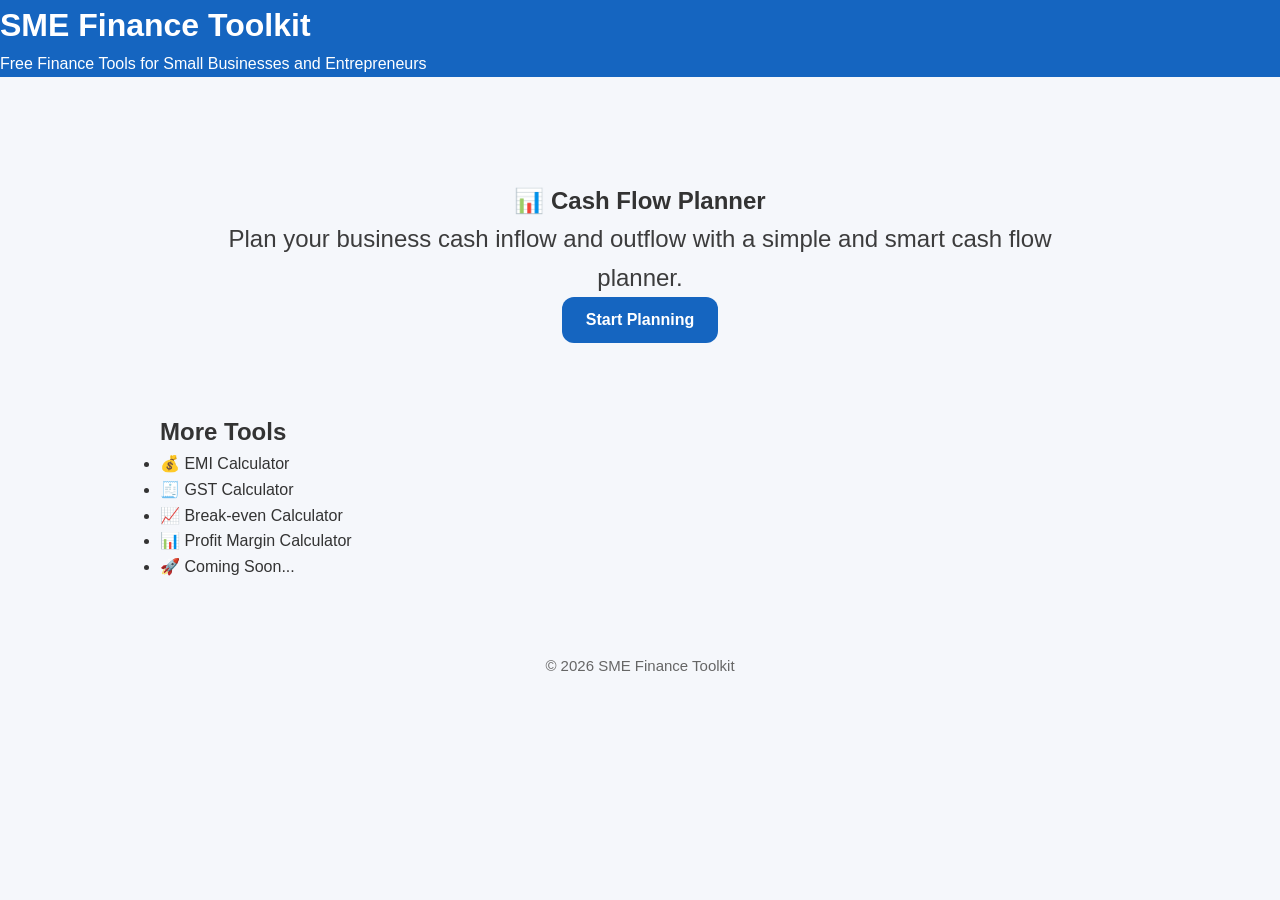
<file: index.html>
<!DOCTYPE html>
<html lang="en">
<head>
    <meta charset="UTF-8">
    <meta name="viewport" content="width=device-width, initial-scale=1.0">
    <title>SME Finance Toolkit</title>

    <!-- CSS -->
    <link rel="stylesheet" href="style.css">
</head>

<body>

    <header>
        <h1>SME Finance Toolkit</h1>
        <p>Free Finance Tools for Small Businesses and Entrepreneurs</p>
    </header>

    <main>

        <section class="hero">

            <div class="tool-card">

                <h2>📊 Cash Flow Planner</h2>

                <p>
                    Plan your business cash inflow and outflow
                    with a simple and smart cash flow planner.
                </p>

                <a href="pages/planner.html">
                    <button>
                        Start Planning
                    </button>
                </a>

            </div>

        </section>

        <section class="coming-soon">

            <h2>More Tools</h2>

            <ul>

                <li>💰 EMI Calculator</li>

                <li>🧾 GST Calculator</li>

                <li>📈 Break-even Calculator</li>

                <li>📊 Profit Margin Calculator</li>

                <li>🚀 Coming Soon...</li>

            </ul>

        </section>

    </main>

    <footer>

        <p>
            © 2026 SME Finance Toolkit
        </p>

    </footer>

    <!-- JavaScript -->
    <script src="script.js"></script>

</body>
</html>
</file>
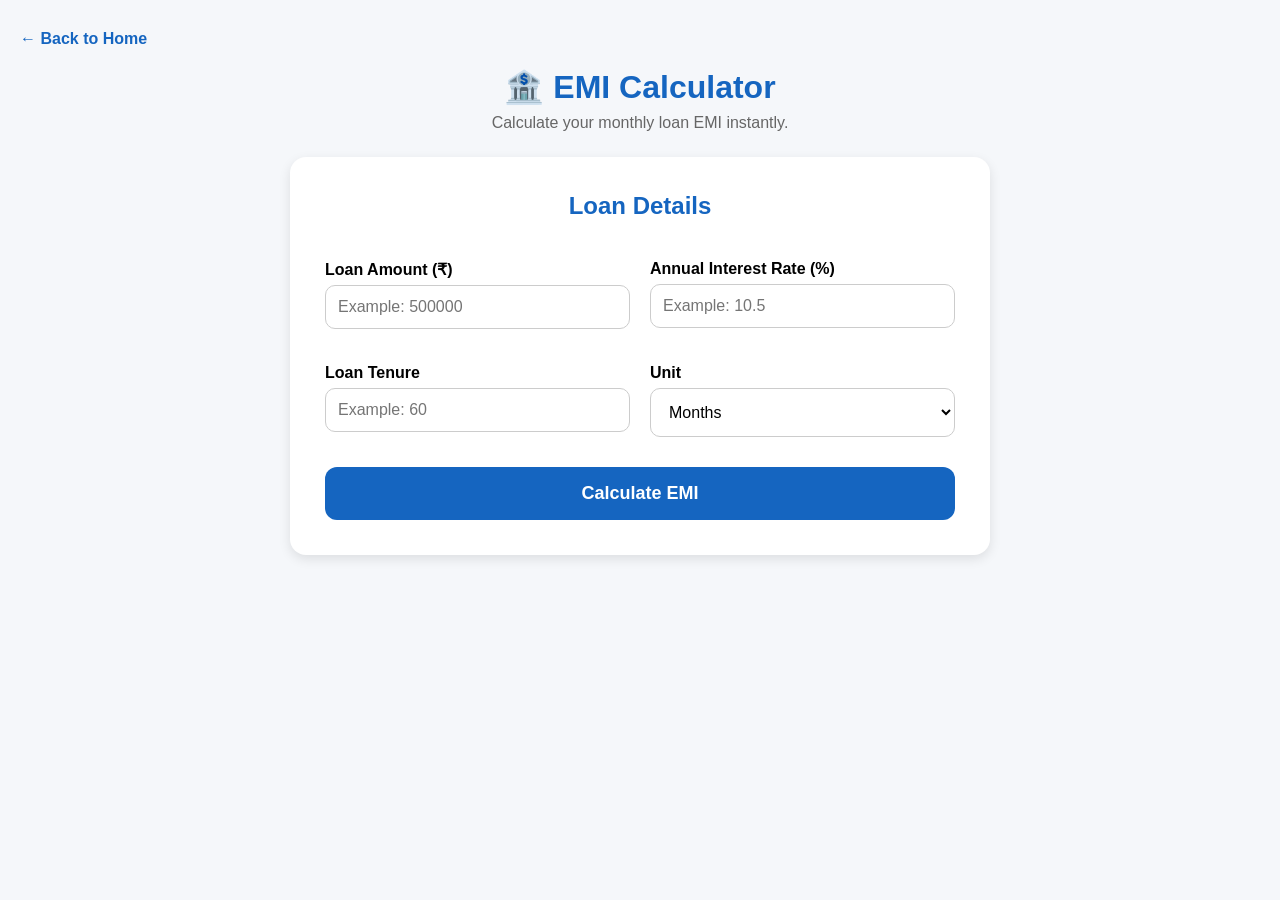
<file: pages/emi/index.html>
<!DOCTYPE html>
<html lang="en">
<head>
    <meta charset="UTF-8">
    <meta name="viewport" content="width=device-width, initial-scale=1.0">
    <title>EMI Calculator | SME Finance Toolkit</title>

    <link rel="stylesheet" href="style.css">
</head>
<body>
    <a href="../index.html" class="back-btn">← Back to Home</a>

<header>
    <h1>🏦 EMI Calculator</h1>
    <p>Calculate your monthly loan EMI instantly.</p>
</header>

<main class="container">

<div class="card">

<h2>Loan Details</h2>

<div class="form-grid">

<div class="form-group">
<label>Loan Amount (₹)</label>
<input type="number" id="loan" placeholder="Example: 500000">
</div>

<div class="form-group">
<label>Annual Interest Rate (%)</label>
<input type="number" id="rate" placeholder="Example: 10.5">
</div>

<div class="form-group">
<label>Loan Tenure</label>
<input type="number" id="tenure" placeholder="Example: 60">
</div>

<div class="form-group">
<label>Unit</label>

<select id="unit">
<option value="months">Months</option>
<option value="years">Years</option>
</select>

</div>

</div>

<button id="calculateBtn">
Calculate EMI
</button>

<div id="result" class="result hidden"></div>

</div>

</main>

<script src="script.js"></script>
</body>
</html>
</file>
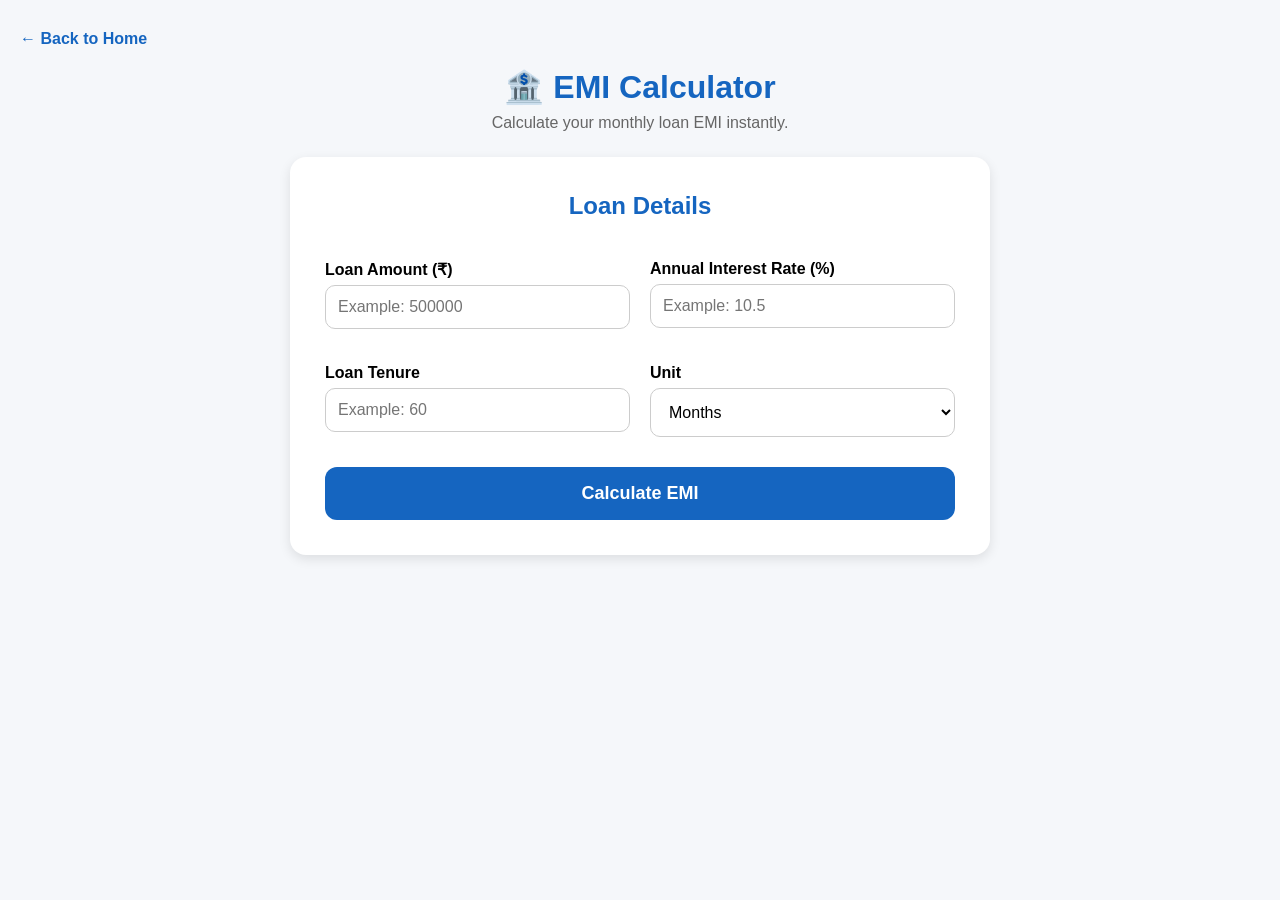
<file: pages/emi.html>
<!DOCTYPE html>
<html lang="en">
<head>
    <meta charset="UTF-8">
    <meta name="viewport" content="width=device-width, initial-scale=1.0">
    <title>EMI Calculator | SME Finance Toolkit</title>

    <link rel="stylesheet" href="emi.css">
</head>
<body>
    <a href="../index.html" class="back-btn">← Back to Home</a>

<header>
    <h1>🏦 EMI Calculator</h1>
    <p>Calculate your monthly loan EMI instantly.</p>
</header>

<main class="container">

<div class="card">

<h2>Loan Details</h2>

<div class="form-grid">

<div class="form-group">
<label>Loan Amount (₹)</label>
<input type="number" id="loan" placeholder="Example: 500000">
</div>

<div class="form-group">
<label>Annual Interest Rate (%)</label>
<input type="number" id="rate" placeholder="Example: 10.5">
</div>

<div class="form-group">
<label>Loan Tenure</label>
<input type="number" id="tenure" placeholder="Example: 60">
</div>

<div class="form-group">
<label>Unit</label>

<select id="unit">
<option value="months">Months</option>
<option value="years">Years</option>
</select>

</div>

</div>

<button id="calculateBtn">
Calculate EMI
</button>

<div id="result" class="result hidden"></div>

</div>

</main>

<script src="emi.js"></script>
</body>
</html>
</file>
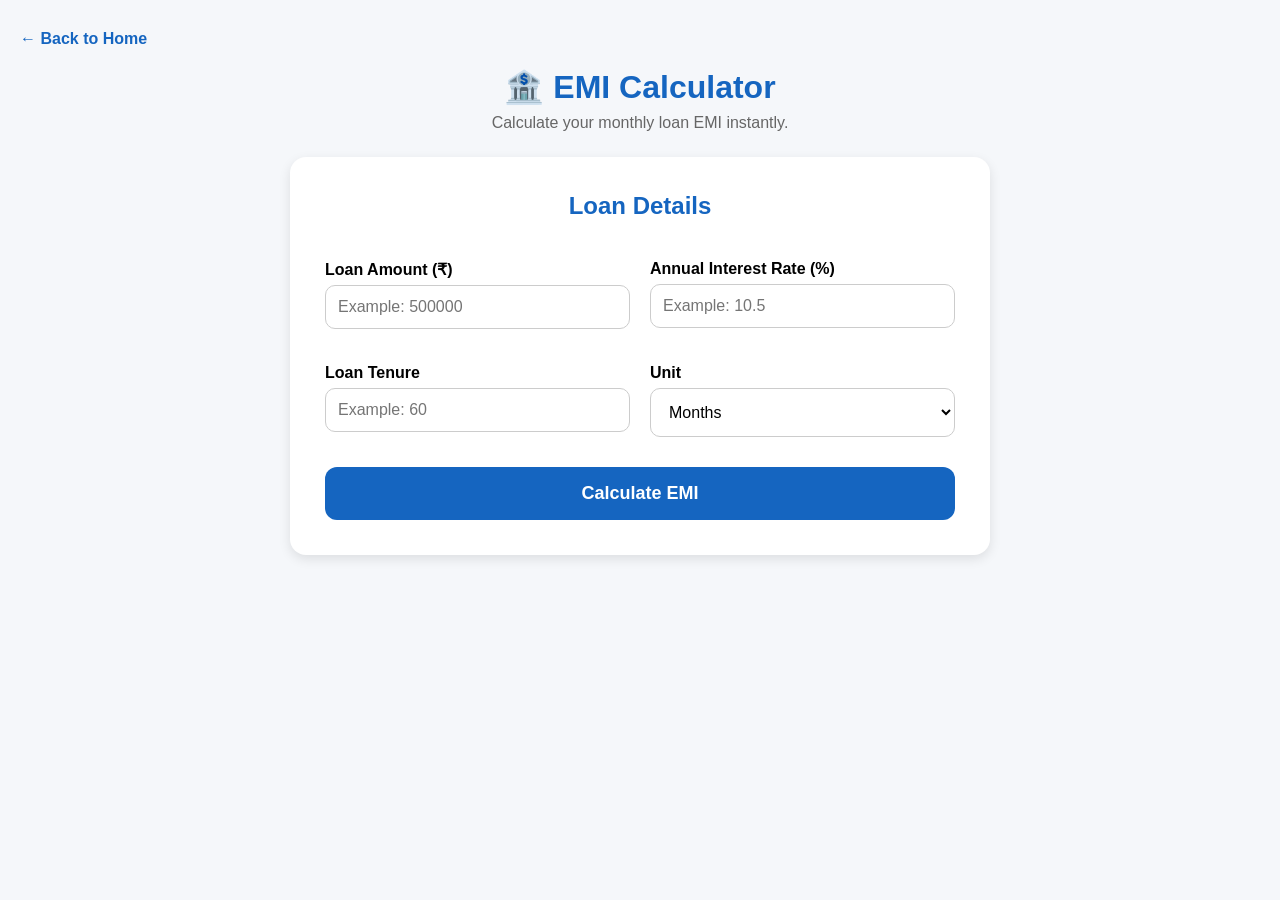
<file: pages/emi/emiindex.html>
<!DOCTYPE html>
<html lang="en">
<head>
    <meta charset="UTF-8">
    <meta name="viewport" content="width=device-width, initial-scale=1.0">
    <title>EMI Calculator | SME Finance Toolkit</title>

    <link rel="stylesheet" href="emistyle.css">
</head>
<body>
    <a href="../index.html" class="back-btn">← Back to Home</a>

<header>
    <h1>🏦 EMI Calculator</h1>
    <p>Calculate your monthly loan EMI instantly.</p>
</header>

<main class="container">

<div class="card">

<h2>Loan Details</h2>

<div class="form-grid">

<div class="form-group">
<label>Loan Amount (₹)</label>
<input type="number" id="loan" placeholder="Example: 500000">
</div>

<div class="form-group">
<label>Annual Interest Rate (%)</label>
<input type="number" id="rate" placeholder="Example: 10.5">
</div>

<div class="form-group">
<label>Loan Tenure</label>
<input type="number" id="tenure" placeholder="Example: 60">
</div>

<div class="form-group">
<label>Unit</label>

<select id="unit">
<option value="months">Months</option>
<option value="years">Years</option>
</select>

</div>

</div>

<button id="calculateBtn">
Calculate EMI
</button>

<div id="result" class="result hidden"></div>

</div>

</main>

<script src="emiscript.js"></script>
</body>
</html>
</file>
<file: style.css>
/* ===================================================
   SME Finance Toolkit
   Professional CSS v2.0
   Part 1 - Global Layout, Header & Navigation
=================================================== */

/* ---------- Reset ---------- */

*{
    margin:0;
    padding:0;
    box-sizing:border-box;
}

/* ---------- Body ---------- */

body{
    font-family:Arial, Helvetica, sans-serif;
    background:#f5f7fb;
    color:#333;
    line-height:1.6;
}

/* ---------- Links ---------- */

a{
    text-decoration:none;
    color:inherit;
}

/* ---------- Main ---------- */

main{
    max-width:1000px;
    margin:auto;
    padding:35px 20px;
}

/* ---------- Header ---------- */

header{
    background:#1565c0;
    color:#fff;
}

/* ---------- Navigation ---------- */

.navbar{

    max-width:1100px;
    margin:auto;

    display:flex;
    justify-content:space-between;
    align-items:center;

    padding:18px 20px;

}

/* ---------- Logo ---------- */

.logo{

    display:flex;
    align-items:center;
    gap:12px;

}

.logo::before{

    content:"SF";

    width:38px;
    height:38px;

    border-radius:50%;

    background:#ffffff;
    color:#1565c0;

    display:flex;
    justify-content:center;
    align-items:center;

    font-weight:bold;
    font-size:16px;

}

.logo a{

    color:#fff;
    font-size:24px;
    font-weight:700;

}

/* ---------- Navigation Menu ---------- */

.nav-links{

    display:flex;
    align-items:center;

    gap:24px;

    list-style:none;

}

.nav-links a{

    color:#fff;
    font-size:16px;
    font-weight:600;

    transition:.25s;

}

.nav-links a:hover{

    opacity:.8;

}

/* ---------- Hero ---------- */

.hero{

    max-width:900px;
    margin:auto;

    text-align:center;

    padding:70px 20px;

}

.hero h1{

    font-size:46px;
    margin-bottom:18px;

}

.hero p{

    font-size:24px;
    opacity:.95;

}

/* ===================================================
   Part 2 - Cards, Forms & Inputs
=================================================== */

/* ---------- Cards ---------- */

.card{

    background:#ffffff;

    border-radius:18px;

    padding:30px;

    margin-bottom:28px;

    box-shadow:0 8px 25px rgba(0,0,0,.08);

}

.card h2{

    font-size:36px;

    color:#222;

    margin-bottom:28px;

}

/* ---------- Summary Group (heading wrapper, not a card) ---------- */

.summary-group{

    margin-bottom:28px;

}

.summary-group > h2{

    font-size:36px;

    color:#222;

    margin-bottom:20px;

}

/* ---------- Labels ---------- */

.card label{

    display:block;

    margin-top:18px;
    margin-bottom:8px;

    font-size:16px;
    font-weight:600;

    color:#444;

}

/* ---------- Inputs ---------- */

.card input,
.card select{

    width:100%;

    height:52px;

    padding:0 16px;

    border:1px solid #d9d9d9;

    border-radius:12px;

    background:#fff;

    font-size:16px;

    transition:.25s;

}

/* ---------- Placeholder ---------- */

.card input::placeholder{

    color:#9a9a9a;

}

/* ---------- Focus ---------- */

.card input:focus,
.card select:focus{

    outline:none;

    border-color:#1565c0;

    box-shadow:0 0 0 4px rgba(21,101,192,.12);

}

/* ---------- Entry Cards ---------- */

.entry-card{

    background:#f8fafc;

    border:1px solid #e8edf5;

    border-radius:14px;

    padding:18px;

    margin-bottom:18px;

}

/* ---------- Summary ---------- */

.summary-item{

    background:#f8fafc;

    border-radius:12px;

    padding:18px;

    margin-top:18px;

}

.summary-item h3{

    font-size:18px;

    margin-bottom:6px;

}

.summary-item p{

    font-size:26px;

    font-weight:700;

    color:#1565c0;

}

/* ===================================================
   Part 3 & Part 4 - Buttons, Health, Footer & Responsive
=================================================== */

/* ---------- Buttons ---------- */

button{

    background:#1565c0;
    color:#fff;

    border:none;

    border-radius:12px;

    padding:14px 24px;

    font-size:16px;
    font-weight:600;

    cursor:pointer;

    transition:.25s;

}

button:hover{

    background:#0d47a1;

    transform:translateY(-2px);

}

/* ---------- Action Buttons ---------- */

#calculate-btn,
#reset-btn,
#download-btn,
#print-btn,
#add-income-btn,
#add-expense-btn{

    margin-top:16px;
    margin-right:10px;
    margin-bottom:10px;

}

/* ---------- Health Section ---------- */

.health-status,
.health-advice{

    background:#f8fafc;

    border-left:5px solid #1565c0;

    padding:18px;

    border-radius:12px;

    margin-bottom:20px;

}

.health-status h3,
.health-advice h3{

    margin-bottom:8px;

    color:#222;

}

/* ---------- Actions Card ---------- */

#calculate-btn{

    background:#2e7d32;

}

#calculate-btn:hover{

    background:#1b5e20;

}

#reset-btn{

    background:#ef6c00;

}

#reset-btn:hover{

    background:#e65100;

}

#download-btn{

    background:#1565c0;

}

#print-btn{

    background:#5e35b1;

}

/* ---------- Footer ---------- */

footer{

    text-align:center;

    padding:40px 20px;

    color:#666;

    font-size:15px;

}

/* ---------- Responsive ---------- */

@media (max-width:768px){

    .navbar{

        flex-direction:column;

        align-items:flex-start;

        gap:18px;

    }

    .nav-links{

        width:100%;

        justify-content:flex-start;

        flex-wrap:wrap;

    }

    .hero{

        padding:60px 20px;

    }

    .hero h1{

        font-size:46px;

    }

    .hero p{

        font-size:18px;

    }

    .card{

        padding:22px;

    }

    .card h2{

        font-size:28px;

    }

    button{

        width:100%;

    }

    #calculate-btn,
    #reset-btn,
    #download-btn,
    #print-btn,
    #add-income-btn,
    #add-expense-btn{

        margin-right:0;

    }

}
</file>
<file: pages/emi/style.css>
* {
    margin: 0;
    padding: 0;
    box-sizing: border-box;
}

body {
    font-family: Arial, sans-serif;
    background: #f5f7fa;
    padding: 20px;
}

header {
    text-align: center;
    margin-bottom: 25px;
}

header h1 {
    color: #1565C0;
    margin-bottom: 8px;
}

header p {
    color: #666;
}

.container {
    max-width: 450px;
    margin: auto;
}

.card {
    background: #fff;
    padding: 20px;
    border-radius: 16px;
    box-shadow: 0 4px 12px rgba(0,0,0,0.1);
}

label {
    display: block;
    margin-top: 15px;
    margin-bottom: 6px;
    font-weight: bold;
}

input {
    width: 100%;
    padding: 12px;
    border: 1px solid #ccc;
    border-radius: 10px;
    font-size: 16px;
}

button{
width:100%;
margin-top:30px;
padding:16px;
background:#1565C0;
color:white;
border:none;
border-radius:12px;
font-size:18px;
font-weight:bold;
cursor:pointer;
transition:.3s;
}

button:hover{
background:#0D47A1;
transform:translateY(-2px);
}

.back-btn{
    display:inline-flex;
    align-items:center;
    gap:6px;
    text-decoration:none;
    color:#1565C0;
    font-weight:600;
    margin:10px 0 20px;
    transition:0.3s;
}

.back-btn:hover{
    color:#0D47A1;
    transform:translateX(-3px);
}

.card h2{
margin-bottom:25px;
color:#1565C0;
text-align:center;
}

.form-grid{
display:grid;
grid-template-columns:1fr;
gap:20px;
}

.form-group{
display:flex;
flex-direction:column;
}

select{
width:100%;
padding:14px;
border-radius:10px;
border:1px solid #ccc;
font-size:16px;
background:white;
}

.result{
    margin-top:25px;
    padding:18px;
    border-radius:12px;
    background:#E3F2FD;
    border:1px solid #90CAF9;
}

.result.hidden{
    display:none;
}

.result h3{
    color:#1565C0;
    margin-bottom:12px;
    text-align:center;
}

.result-row{
    display:flex;
    justify-content:space-between;
    padding:8px 0;
    border-bottom:1px solid #BBDEFB;
    font-size:15px;
}

.result-row:last-child{
    border-bottom:none;
}

.error{
    color:#C62828;
    font-weight:bold;
    text-align:center;
}

@media(min-width:768px){
.form-grid{
grid-template-columns:1fr 1fr;
}
.container{
max-width:700px;
}
.card{
padding:35px;
}
}
</file>
<file: pages/emi.css>
* {
    margin: 0;
    padding: 0;
    box-sizing: border-box;
}

body {
    font-family: Arial, sans-serif;
    background: #f5f7fa;
    padding: 20px;
}

header {
    text-align: center;
    margin-bottom: 25px;
}

header h1 {
    color: #1565C0;
    margin-bottom: 8px;
}

header p {
    color: #666;
}

.container {
    max-width: 450px;
    margin: auto;
}

.card {
    background: #fff;
    padding: 20px;
    border-radius: 16px;
    box-shadow: 0 4px 12px rgba(0,0,0,0.1);
}

label {
    display: block;
    margin-top: 15px;
    margin-bottom: 6px;
    font-weight: bold;
}

input {
    width: 100%;
    padding: 12px;
    border: 1px solid #ccc;
    border-radius: 10px;
    font-size: 16px;
}

button{
width:100%;
margin-top:30px;
padding:16px;
background:#1565C0;
color:white;
border:none;
border-radius:12px;
font-size:18px;
font-weight:bold;
cursor:pointer;
transition:.3s;
}

button:hover{
background:#0D47A1;
transform:translateY(-2px);
}

.back-btn{
    display:inline-flex;
    align-items:center;
    gap:6px;
    text-decoration:none;
    color:#1565C0;
    font-weight:600;
    margin:10px 0 20px;
    transition:0.3s;
}

.back-btn:hover{
    color:#0D47A1;
    transform:translateX(-3px);
}

.card h2{
margin-bottom:25px;
color:#1565C0;
text-align:center;
}

.form-grid{
display:grid;
grid-template-columns:1fr;
gap:20px;
}

.form-group{
display:flex;
flex-direction:column;
}

select{
width:100%;
padding:14px;
border-radius:10px;
border:1px solid #ccc;
font-size:16px;
background:white;
}

.result{
    margin-top:25px;
    padding:18px;
    border-radius:12px;
    background:#E3F2FD;
    border:1px solid #90CAF9;
}

.result.hidden{
    display:none;
}

.result h3{
    color:#1565C0;
    margin-bottom:12px;
    text-align:center;
}

.result-row{
    display:flex;
    justify-content:space-between;
    padding:8px 0;
    border-bottom:1px solid #BBDEFB;
    font-size:15px;
}

.result-row:last-child{
    border-bottom:none;
}

.error{
    color:#C62828;
    font-weight:bold;
    text-align:center;
}

@media(min-width:768px){
.form-grid{
grid-template-columns:1fr 1fr;
}
.container{
max-width:700px;
}
.card{
padding:35px;
}
}
</file>
<file: pages/emi/emistyle.css>
* {
    margin: 0;
    padding: 0;
    box-sizing: border-box;
}

body {
    font-family: Arial, sans-serif;
    background: #f5f7fa;
    padding: 20px;
}

header {
    text-align: center;
    margin-bottom: 25px;
}

header h1 {
    color: #1565C0;
    margin-bottom: 8px;
}

header p {
    color: #666;
}

.container {
    max-width: 450px;
    margin: auto;
}

.card {
    background: #fff;
    padding: 20px;
    border-radius: 16px;
    box-shadow: 0 4px 12px rgba(0,0,0,0.1);
}

label {
    display: block;
    margin-top: 15px;
    margin-bottom: 6px;
    font-weight: bold;
}

input {
    width: 100%;
    padding: 12px;
    border: 1px solid #ccc;
    border-radius: 10px;
    font-size: 16px;
}

button{
width:100%;
margin-top:30px;
padding:16px;
background:#1565C0;
color:white;
border:none;
border-radius:12px;
font-size:18px;
font-weight:bold;
cursor:pointer;
transition:.3s;
}

button:hover{
background:#0D47A1;
transform:translateY(-2px);
}

.back-btn{
    display:inline-flex;
    align-items:center;
    gap:6px;
    text-decoration:none;
    color:#1565C0;
    font-weight:600;
    margin:10px 0 20px;
    transition:0.3s;
}

.back-btn:hover{
    color:#0D47A1;
    transform:translateX(-3px);
}

.card h2{
margin-bottom:25px;
color:#1565C0;
text-align:center;
}

.form-grid{
display:grid;
grid-template-columns:1fr;
gap:20px;
}

.form-group{
display:flex;
flex-direction:column;
}

select{
width:100%;
padding:14px;
border-radius:10px;
border:1px solid #ccc;
font-size:16px;
background:white;
}

.result{
    margin-top:25px;
    padding:18px;
    border-radius:12px;
    background:#E3F2FD;
    border:1px solid #90CAF9;
}

.result.hidden{
    display:none;
}

.result h3{
    color:#1565C0;
    margin-bottom:12px;
    text-align:center;
}

.result-row{
    display:flex;
    justify-content:space-between;
    padding:8px 0;
    border-bottom:1px solid #BBDEFB;
    font-size:15px;
}

.result-row:last-child{
    border-bottom:none;
}

.error{
    color:#C62828;
    font-weight:bold;
    text-align:center;
}

@media(min-width:768px){
.form-grid{
grid-template-columns:1fr 1fr;
}
.container{
max-width:700px;
}
.card{
padding:35px;
}
}
</file>
